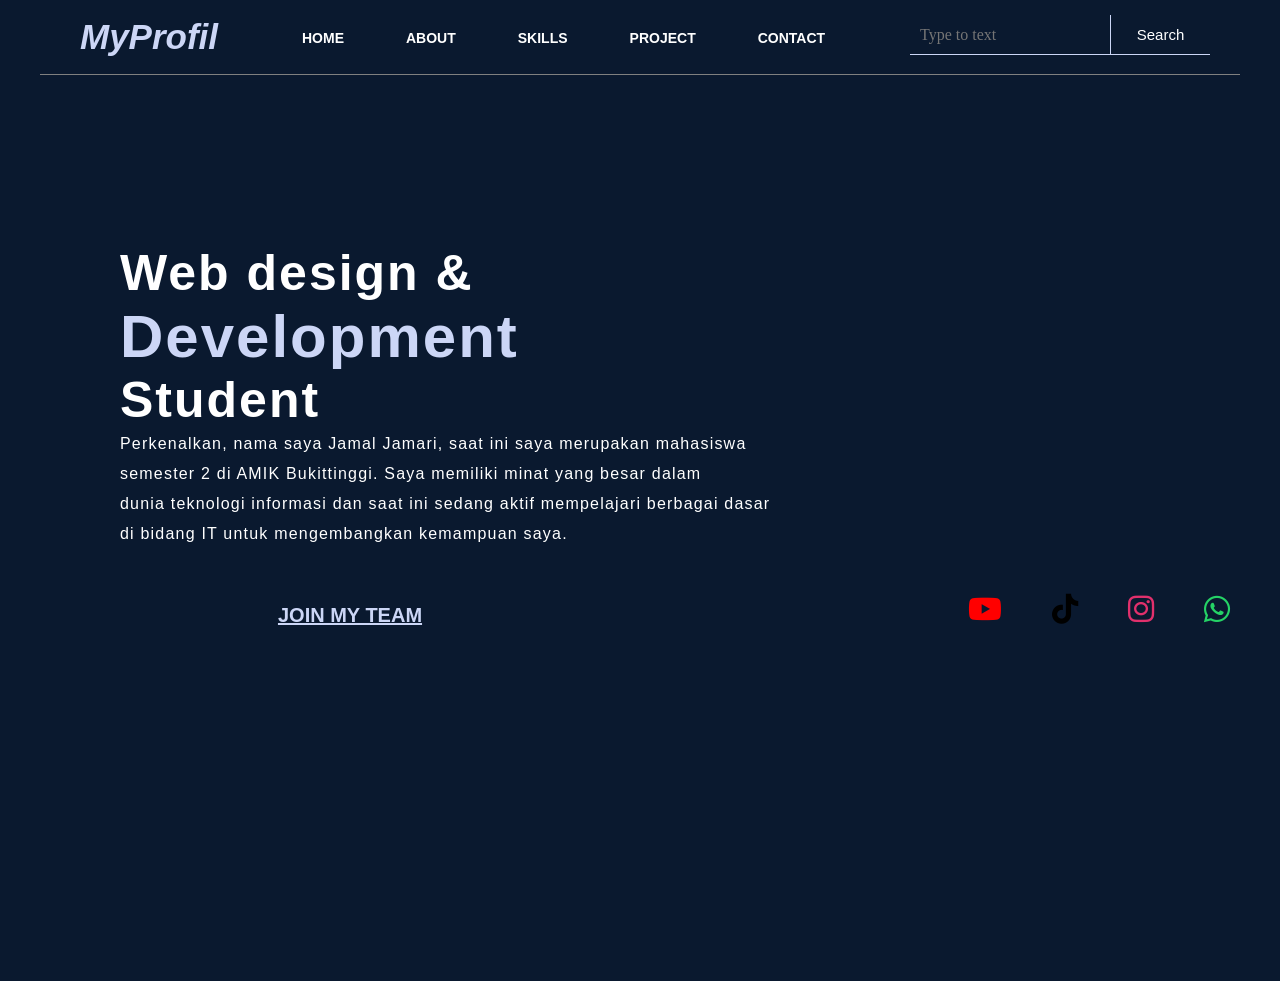
<file: index.html>
<!DOCTYPE html>
<html lang="en">
<head>
    <meta charset="UTF-8">
    <meta name="viewport" content="width=device-width, initial-scale=1.0">
    <title>Website Pertama Saya</title>
    <link rel="stylesheet" href="style.css">
    <link rel="stylesheet" href="https://cdnjs.cloudflare.com/ajax/libs/font-awesome/6.5.1/css/all.min.css" 
          integrity="sha512-DTOQO9RWCH3ppGqcWaEA1BIZOC6xxalwEsw9c2QQeAIftl+Vegovlnee1c9QX4TctnWMn13TZye+giMm8e2LwA==" 
          crossorigin="anonymous" referrerpolicy="no-referrer" />
</head>
<body>
    <div class="main">
        <div class="navbar">
            <div class="icon">
                <h2 class="logo">MyProfil</h2>
            </div>
       
            <div class="menu">
                <ul class="ul">
                    <li><a href="index.html">HOME</a></li>
                    <li><a href="ABOUT.html">ABOUT</a></li>
                    <li><a href="SKILLS.html">SKILLS</a></li>
                    <li><a href="WORK.html">PROJECT</a></li>
                    <li><a href="CONTACK.html">CONTACT</a></li>
                </ul>
            </div>
            
            
    <button class="menu-btn" aria-label="Buka menu"
            aria-expanded="false">
        ☰
    </button>


            <div class="search">
                <input class="srch" type="search" name="" placeholder="Type to text">
                <a href="#"> <button class="btn">Search</button></a>
            </div>
        </div>
        <div class="content">
            <h1>Web design & <br><span>Development</span><br>Student</h1>
            <p class="perkenalan">
                Perkenalkan, nama saya Jamal Jamari, saat ini saya merupakan mahasiswa <br> semester 2 di AMIK Bukittinggi. Saya memiliki minat yang besar dalam <br> dunia teknologi informasi dan saat ini sedang aktif mempelajari berbagai dasar <br> di bidang IT untuk mengembangkan kemampuan saya.
            </p>
        </div>
        <button class="join"><a href="#">JOIN MY TEAM</a></button>
        <div class="social-icons">
            <a href="https://wa.me/6287785155704" target="_blank"><i class="fa-brands fa-whatsapp"></i></a>
            <a href="https://www.instagram.com/jjmari7_" target="_blank"><i class="fa-brands fa-instagram"></i></a>
            <a href="https://www.tiktok.com/@sibolang7_" target="_blank"><i class="fa-brands fa-tiktok"></i></a>
            <a href="https://youtube.com/@sky.91" target="_blank"><i class="fa-brands fa-youtube"></i></a>
        </div>
    <div>
  
        
<script src="togle.js"></script>
</body>
</html>
</file>
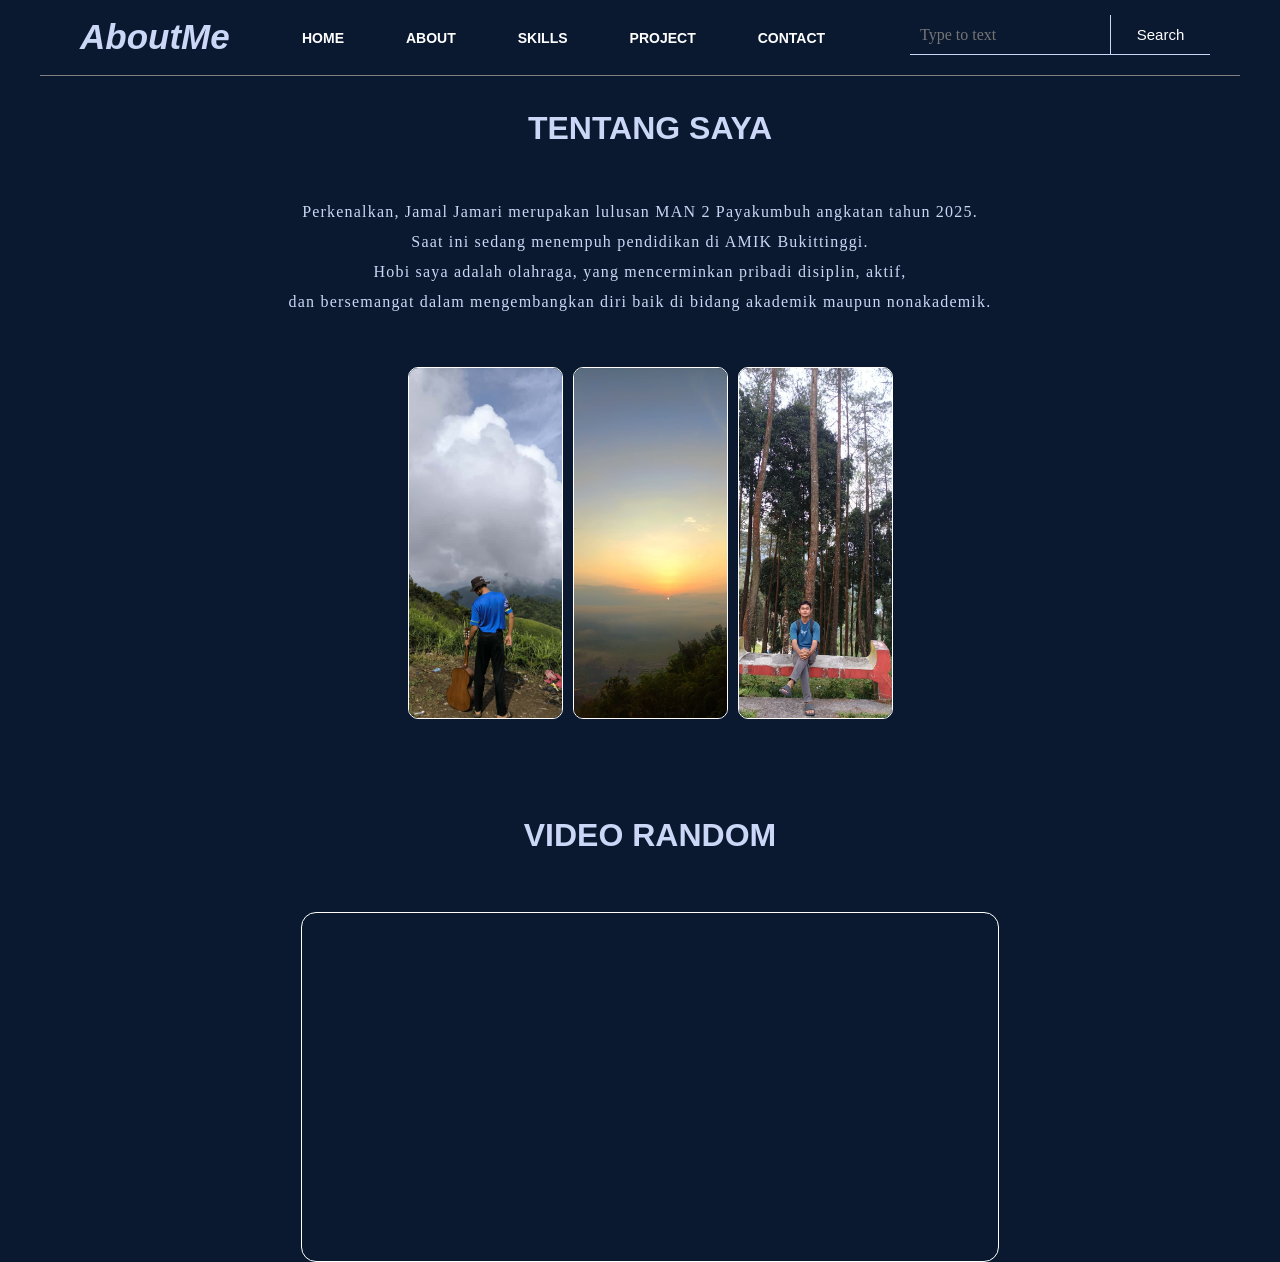
<file: ABOUT.html>
<!DOCTYPE html>
<html lang="en">
<head>
    <meta charset="UTF-8">
    <meta name="viewport" content="width=device-width, initial-scale=1.0">
    <title>Website Pertama Saya</title>
    <link rel="stylesheet" href="ABOUT.css">
</head>
<body>
    <div class="main">
        <div class="navbar">
            <div class="icon">
                <h2 class="logo">AboutMe</h2>
            </div>
            <div class="menu">        
                <ul class="ul">
                    <li><a href="index.html">HOME</a></li>
                    <li><a href="ABOUT.html">ABOUT</a></li>
                    <li><a href="SKILLS.html">SKILLS</a></li>
                    <li><a href="WORK.html">PROJECT</a></li>
                    <li><a href="CONTACK.html">CONTACT</a></li>
                </ul>
            </div>

            <button class="menu-btn" aria-label="Buka menu"
            aria-expanded="false">
            ☰
            </button>

            <div class="search">
                <input class="srch" type="search" name="" placeholder="Type to text">
                <a href="#"> <button class="btn">Search</button></a>
            </div>
        <div>
        <div class="saya">
            <h1>TENTANG SAYA</h1>
        </div>
        <div class="tentang-saya">
            <p>Perkenalkan, Jamal Jamari merupakan lulusan MAN 2 Payakumbuh angkatan tahun 2025. <br>
                Saat ini sedang menempuh pendidikan di AMIK Bukittinggi. <br>
                 Hobi saya adalah olahraga, yang mencerminkan pribadi disiplin, aktif, <br>
                dan bersemangat dalam mengembangkan diri baik di bidang akademik maupun nonakademik. </p>
        </div>
        <div class="box-img">
            <img src="foto 1.jpeg" alt="yoo">
            <img src="foto 3.jpeg" alt="sore">
            <img src="foto 2.jpeg" alt="p">
        </div>
        <div class="random">
            <h1>VIDEO RANDOM</h1>
        </div>
        <br>
        <div class="vid">
            <video autoplay loop class="video">
                <source src="favorit place.mp4" type="video/mp4">
            </video>
        </div>
    <div>       
    

<script src="togle.js"></script>
</body>
</html>
</file>
<file: style.css>
*{
    margin: 0;
    padding: 0;
    box-sizing:border-box ;
}

body{
    margin: 0;
    padding: 0;
    background-color: #0a192f;
}

.main{
    width: 100%;
    background-color: #0a192f;
    background-position: center;
    background-size:cover;
    height: 109vh;
}

.navbar{
    width: 1200px;
    height: 75px;
    margin: auto;
    border-bottom: 1px solid grey;
}

.icon{
    width: 200px;
    float: left;
    height: 70px;
}

.logo{
    color: #ccd6f6;
    font-size: 35px;
    font-family: Arial;
    font-style: italic;
    padding-left: 40px;
    float: left;
    padding-top: 17px;
}

.menu{
    width: 400px;
    float: left;
    height: 70px;
}

.ul{
    float: left;
    display: flex;
    justify-content: center;
    align-items: center;
    padding-top: 3px;
}

ul li{
    list-style: none;
    margin-left: 62px;
    margin-top: 27px;
    font-size: 14px;
}

ul li a{
    color: white;
    text-decoration: none;
    font-family: Arial;
    font-weight: bold;
    transition: 0.4s ease-in-out;
}

ul li a:hover{
    color: #64ffda;
}

.menu-btn{
    display: none;
}

.search{
    width: 330px;
    float: left;
    margin-left: 270px;
}

.search:hover{
    color: #64ffda;
    background:none;
}

.srch{
    font-family:  'Times New Roman';
    width: 200px;
    height: 40px;
    background: transparent;
    border: 1px solid #ccd6f6;
    border-top: none;
    border-left: none;
    margin-top: 15px;
    color: white;
    border-right: none;
    font-size: 16px;
    float: left;
    padding: 10px;
}

.btn{
    width: 100px;
    height: 40px;
    color: white;
    background:transparent;
    margin-top: 15px;
    font-size: 15px;
    border: 1px solid #ccd6f6;
    border-top: none;
    border-right: none;
}

.btn:hover{
    color: #64ffda;
}
.btn:focus{
    outline: none;
}

.srch:focus{
    outline: none;
}

.content{
    width: 1200px;
    height: auto;
    margin: auto;
    color: white;
    position: relative;
    float: left;
    padding-left: 100px;
    padding-top: 70px;
}

.content .perkenalan{
    padding-left: 20px;
    padding-bottom: 25px;
    font-family: Arial;
    letter-spacing: 1.2px;
    line-height: 30px;
}

.content h1{
    font-family: Arial;
    font-weight: bold;
    font-size: 50px;
    padding-left: 20px;
    margin-top: 9%;
    letter-spacing: 2px;
}

.join{
    width: 700px;
    height: auto;
    margin: auto;
    color: #ccd6f6;
    float: left;
    background-color: transparent;
    border: none;
    font-size: 20px;
    text-decoration: none;
    padding-top: 30px;
}

.join a {
    color: #ccd6f6;
    font-weight: bold;
    transition: .3s ease;
}
.join a:hover{
    color: #64ffda;
}

.content span{
    color: #ccd6f6;
    font-size: 60px;
}

a i{
    font-size: 30px;
    float: right;
    padding-right: 50px;
    letter-spacing: 1,2 px;
    transition: 0.3s ease;
    margin-top: 20px;
}

a i:hover{
    color: #64ffda;
}

.fa-whatsapp{
    color: #25d366;
}
.fa-instagram{
    color: #e1306c;
}
.fa-tiktok{
    color: #000;
}
.fa-youtube{
    color: #ff0000;
}




@media screen and (max-width: 768px){

    body{
        overflow-x: hidden;
    }

    .main{
        width: 100%;
        min-height: 100vh;
        padding-bottom: 40px;
    }

    .navbar{
        width: 90%;
        height: auto;
        margin: auto;
        padding-bottom: 20px;
    }

    .icon{
        width: 100%;
        height: auto;
        float: none;
        text-align: center;
    }

    .logo{
        float: none;
        padding-left: 0;
        padding-top: 15px;
        font-size: 32px;
    }

    .menu{
        width: 100%;
        height: auto;
        float: none;
    }

    .ul{
        display: none;
        float: none;
        flex-direction: column;
        align-items: center;
        width: 100%;
        padding: 10px 0;
        margin: 0;
    }

    .menu-btn{
        display: block;
        position: absolute;
        top: 15px;
        right: 0;
        background: transparent;
        color: #ccd6f6;
        border: none;
        padding: 6px 12px;
        font-size: 24px;
        cursor: pointer;
        z-index: 10;
    }

    .ul.active {
        display: flex;
    }

    .ul li {
        margin: 12px 0;
    }

    .ul li a {
        font-size: 14px;
    }

    .search{
        width: 100%;
        float: none;
        margin-left: 0;
        margin-top: 15px;

        display: flex;
        justify-content: center;
        align-items: center;
    }

    .srch{
        width: 55%;
        height: 38px;
        font-size: 14px;
        padding: 8px;
    }

    .btn{
        width: 80px;
        height: 38px;
        font-size: 14px;
    }

    .content{
        width: 100%;
        float: none;
        text-align: center;
        margin: auto;
        padding: 20px;
        box-sizing: border-box;
    }

    .content h1{
        font-size: 42px;
        line-height: 60px;
        padding-left: 0;
        margin-top: 40px;
        letter-spacing: 1px;
    }

    .content span{
        font-size: 45px;
    }

    .content .perkenalan{
        padding-left: 0;
        padding-right: 0;
        font-size: 14px;
        line-height: 35px;
        text-align: center;
    }

    .join{
        width: 100%;
        float: none;
        text-align: center;
        margin: auto;
        padding: 20px;
        box-sizing: border-box;
    }

    .social-icons {
        display: flex;
        justify-content: center;
        align-items: center;
        gap: 25px;
        width: 100%;
        margin-top: 20px;
    }

    .social-icons a i {
        float: none;
        padding: 0;
        margin: 0;
        font-size: 28px;
    }
}
</file>
<file: ABOUT.css>
*{
    margin: 0;
    padding: 0;

}

body{
    margin: 0;
    padding: 0;
    background-color: #0a192f;
}

.main{
    max-width: 100%;
    background-color: #0a192f ;
    background-position: center;
    background-size: cover;
    height: 109vh;
}

.navbar{
    width: 1200px;
    height: 75px;
    margin: auto;
    border-bottom: 1px solid grey;
}

.icon{
    width: 200px;
    float: left;
    height: 70px;
}

.logo{
    color: #ccd6f6;
    font-size: 35px;
    font-family: Arial;
    font-style: italic;
    padding-left: 40px;
    float: left;
    padding-top: 17px;
}

.menu{
    width: 400px;
    float: left;
    height: 70px;
}

.ul{
    float: left;
    display: flex;
    justify-content: center;
    align-items: center;
    padding-top: 3px;
}

ul li{
    list-style: none;
    margin-left: 62px;
    margin-top: 27px;
    font-size: 14px;
}

ul li a{
    color: white;
    text-decoration: none;
    font-family: Arial;
    font-weight: bold;
    transition: 0,4s ease-in-out;
}

ul li a:hover{
    color: #64ffda;
}

.menu-btn{
        display: none;
    }

.search{
    width: 330px;
    float: left;
    margin-left: 270px;
}

.srch{
    font-family:  'Times New Roman';
    width: 200px;
    height: 40px;
    background: transparent;
    border: 1px solid #ccd6f6;
    border-top: none;
    margin-top: 15px;
    color: white;
    border-right: none;
    font-size: 16px;
    float: left;
    padding: 10px;
    border-left: none;
}

.btn:focus{
    outline: none;
}

.srch:focus{
    outline: none;
}

.btn{
    width: 100px;
    height: 40px;
    color: white;
    background:transparent;
    margin-top: 15px;
    font-size: 15px;
    border: 1px solid #ccd6f6;
    border-top: none;
    border-right: none;
}
.btn:hover{
    color: #64ffda;
}

.saya{
    color: #ccd6f6;
    width: 85%;
    margin: 50px 100px;
    display: flex;
    justify-content: center;
    padding-top: 40px;
    font-family: Arial;
    font-weight: bold;
}

.tentang-saya{
    display: flex;
    justify-content: center;
    text-align: center;
    font-family: 'Times New Roman';
    letter-spacing: 1.2px;
    line-height: 30px;
    color: #ccd6f6;
}

.box-img{
    width: 85%;
    height: 350px;
    margin: 50px 100px;
    display: flex;
    justify-content: center;
    gap: 10px;
}

.box-img img{
    width: 15%;
    height: 100%;
    object-fit: cover;
    border-radius: 10px;
    border: 1px solid white;
    transition: all ease-in-out 0,5s;
}

.box-img img:hover{
    width: 25%;
}

.random{
    width: 85%;
    margin: 20px 100px;
    display: flex;
    justify-content: center;
    padding-top: 50px;
    color: #ccd6f6;
    font-family: Arial;
    font-weight: bold;
}

.vid{
    width: 85%;
    height: 350px;
    margin: 20px 100px;
    display: flex;
    justify-content: center;
}



.vid .video{
    border: 1px solid white;
    border-radius: 15px;
}

/* =========================
   RESPONSIVE MOBILE
========================= */

@media screen and (max-width: 768px){

    body{
        overflow-x: hidden;
    }

    .main{
        width: 100%;
        min-height: 100vh;
        height: auto;
        padding-bottom: 40px;
    }

    /* NAVBAR */
    .navbar{
        width: 90%;
        height: auto;
        margin: auto;
        padding-bottom: 20px;
    }

    .icon{
        width: 100%;
        float: none;
        text-align: center;
        height: auto;
    }

    .logo{
        float: none;
        padding-left: 0;
        padding-top: 15px;
        font-size: 32px;
    }

    .menu{
        width: 100%;
        float: none;
        height: auto;
    }

    .ul{
        display: none;
        float: none;
        flex-direction: column;
        align-items: center;
        width: 100%;
        padding: 10px 0;
        margin: 0;
    }

    .menu-btn{
        display: block;
        position: absolute;
        top: 15px;
        right: 0;
        background: transparent;
        color: #ccd6f6;
        border: none;
        padding: 6px 12px;
        font-size: 24px;
        cursor: pointer;
        z-index: 10;
    }

    .ul.active {
        display: flex;
    }

    .ul li {
        margin: 12px 0;
    }

    .ul li a {
        font-size: 14px;
    }


    /* SEARCH */
    .search{
        width: 100%;
        float: none;
        margin-left: 0;
        margin-top: 15px;

        display: flex;
        justify-content: center;
        align-items: center;
    }

    .srch{
        width: 55%;
        height: 38px;
        font-size: 14px;
        padding: 8px;
    }

    .btn{
        width: 80px;
        height: 38px;
        font-size: 14px;
    }

    /* TENTANG SAYA */
    .saya{
        width: 100%;
        margin: 40px 0;
        padding-top: 20px;
        text-align: center;
        font-size: 28px;
    }

    .tentang-saya{
        width: 90%;
        margin: auto;
        font-size: 15px;
        line-height: 32px;
    }

    /* BOX IMAGE */
    .box-img{
        width: 95%;
        height: auto;
        margin: 40px auto;

        display: flex;
        flex-wrap: wrap;
        justify-content: center;
        gap: 15px;
    }

    .box-img img{
        width: 45%;
        height: 180px;
        object-fit: cover;
    }

    .box-img img:hover{
        width: 45%;
    }

    /* RANDOM TEXT */
    .random{
        width: 100%;
        margin: 40px 0;
        padding-top: 20px;
        text-align: center;
        font-size: 28px;
    }

    /* VIDEO */

    .vid{
        width: 95%;
        height: auto;
        margin: 20px auto;
        display: flex;
        justify-content: center;
    }

    .vid iframe,
    .vid video{
        width: 100%;
        border-radius: 10px;
    }
}
</file>
